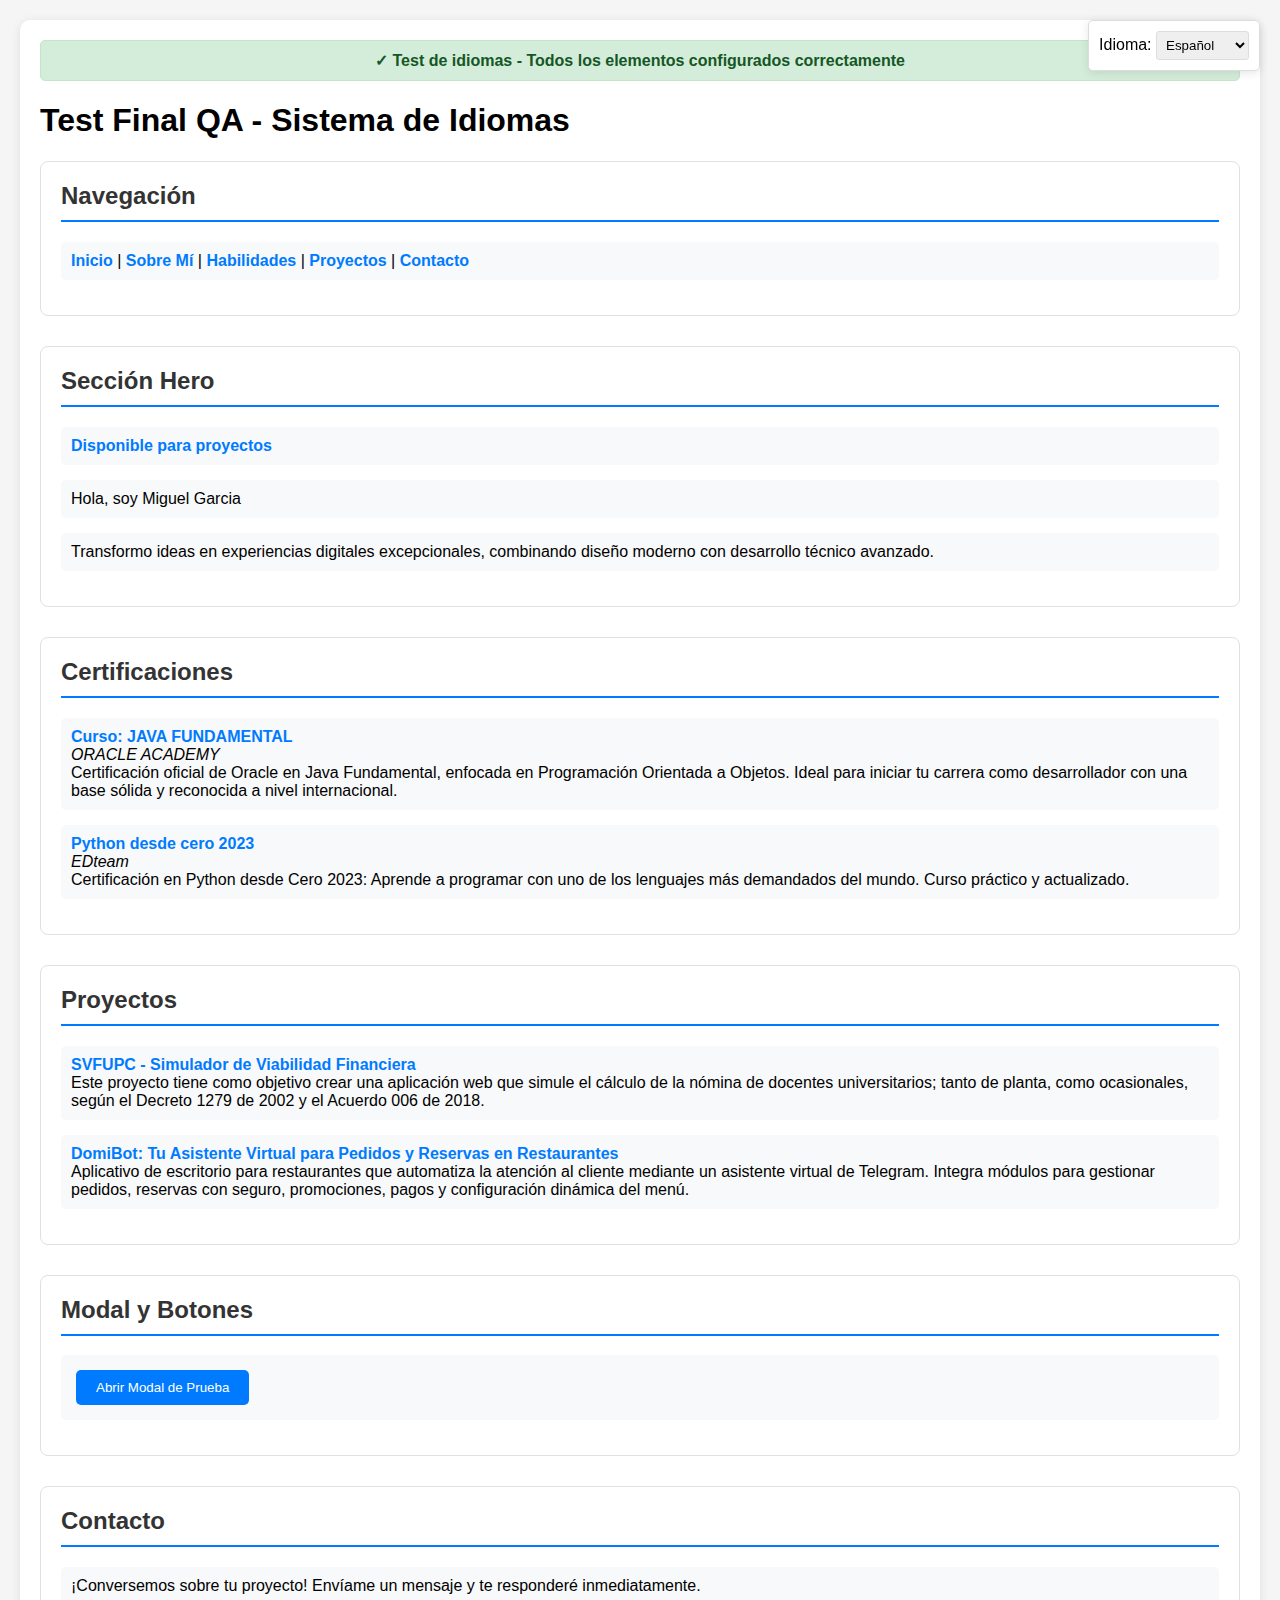
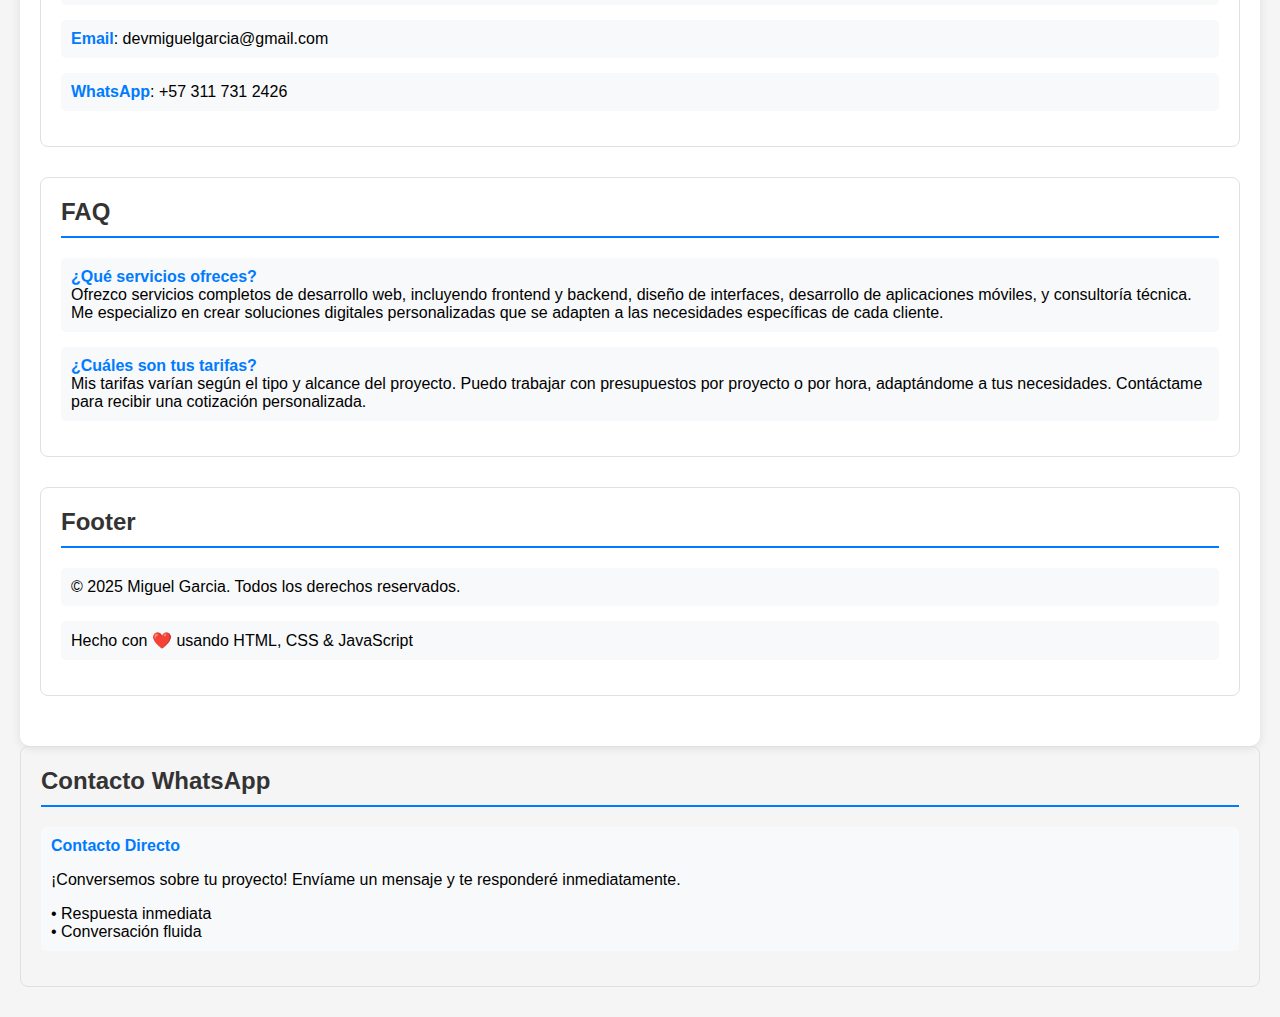
<file: test-language-final.html>
<!DOCTYPE html>
<html lang="es">
<head>
    <meta charset="UTF-8">
    <meta name="viewport" content="width=device-width, initial-scale=1.0">
    <title>Test de Idiomas - Final QA</title>
    <style>
        body {
            font-family: Arial, sans-serif;
            margin: 20px;
            background-color: #f5f5f5;
        }
        
        .test-container {
            max-width: 1200px;
            margin: 0 auto;
            background: white;
            padding: 20px;
            border-radius: 10px;
            box-shadow: 0 2px 10px rgba(0,0,0,0.1);
        }
        
        .section {
            margin-bottom: 30px;
            padding: 20px;
            border: 1px solid #e0e0e0;
            border-radius: 8px;
        }
        
        .section h2 {
            color: #333;
            margin-top: 0;
            border-bottom: 2px solid #007bff;
            padding-bottom: 10px;
        }
        
        .test-item {
            margin-bottom: 15px;
            padding: 10px;
            background: #f8f9fa;
            border-radius: 5px;
        }
        
        .test-item strong {
            color: #007bff;
        }
        
        .language-selector {
            position: fixed;
            top: 20px;
            right: 20px;
            background: white;
            border: 1px solid #ddd;
            border-radius: 5px;
            padding: 10px;
            box-shadow: 0 2px 10px rgba(0,0,0,0.1);
            z-index: 1000;
        }
        
        .language-selector select {
            padding: 5px;
            border: 1px solid #ddd;
            border-radius: 3px;
        }
        
        .status {
            padding: 10px;
            margin-bottom: 20px;
            border-radius: 5px;
            font-weight: bold;
            text-align: center;
        }
        
        .status.success {
            background: #d4edda;
            color: #155724;
            border: 1px solid #c3e6cb;
        }
        
        .status.error {
            background: #f8d7da;
            color: #721c24;
            border: 1px solid #f5c6cb;
        }
        
        .modal-test {
            display: none;
            position: fixed;
            top: 0;
            left: 0;
            width: 100%;
            height: 100%;
            background: rgba(0,0,0,0.5);
            z-index: 2000;
        }
        
        .modal-content {
            position: absolute;
            top: 50%;
            left: 50%;
            transform: translate(-50%, -50%);
            background: white;
            padding: 30px;
            border-radius: 10px;
            max-width: 500px;
            width: 90%;
        }
        
        .btn {
            padding: 10px 20px;
            background: #007bff;
            color: white;
            border: none;
            border-radius: 5px;
            cursor: pointer;
            margin: 5px;
        }
        
        .btn:hover {
            background: #0056b3;
        }
        
        .btn.secondary {
            background: #6c757d;
        }
        
        .btn.secondary:hover {
            background: #545b62;
        }
    </style>
</head>
<body>
    <div class="language-selector">
        <label for="langSelect">Idioma:</label>
        <select id="langSelect">
            <option value="es">Español</option>
            <option value="en">English</option>
            <option value="pt">Português</option>
        </select>
    </div>

    <div class="test-container">
        <div class="status success">
            <span data-i18n="test_status">✓ Test de idiomas - Todos los elementos configurados correctamente</span>
        </div>
        
        <h1 data-i18n="test_title">Test Final QA - Sistema de Idiomas</h1>
        
        <!-- Navegación -->
        <div class="section">
            <h2 data-i18n="test_nav_title">Navegación</h2>
            <div class="test-item">
                <strong data-i18n="nav_home">Inicio</strong> | 
                <strong data-i18n="nav_about">Sobre Mí</strong> | 
                <strong data-i18n="nav_skills">Habilidades</strong> | 
                <strong data-i18n="nav_portfolio">Proyectos</strong> | 
                <strong data-i18n="nav_contact">Contacto</strong>
            </div>
        </div>
        
        <!-- Hero Section -->
        <div class="section">
            <h2 data-i18n="test_hero_title">Sección Hero</h2>
            <div class="test-item">
                <strong data-i18n="hero_badge">Disponible para proyectos</strong>
            </div>
            <div class="test-item">
                <span data-i18n="hero_title">Hola, soy</span> Miguel Garcia
            </div>
            <div class="test-item">
                <span data-i18n="hero_description">Transformo ideas en experiencias digitales excepcionales, combinando diseño moderno con desarrollo técnico avanzado.</span>
            </div>
        </div>
        
        <!-- Certificaciones -->
        <div class="section">
            <h2 data-i18n="test_cert_title">Certificaciones</h2>
            <div class="test-item">
                <strong data-i18n="cert_java_title">Curso: JAVA FUNDAMENTAL</strong><br>
                <em data-i18n="cert_java_provider">ORACLE ACADEMY</em><br>
                <span data-i18n="cert_java_description">Certificación oficial de Oracle en Java Fundamental, enfocada en Programación Orientada a Objetos. Ideal para iniciar tu carrera como desarrollador con una base sólida y reconocida a nivel internacional.</span>
            </div>
            <div class="test-item">
                <strong data-i18n="cert_python_title">Python desde cero 2023</strong><br>
                <em data-i18n="cert_python_provider">EDteam</em><br>
                <span data-i18n="cert_python_description">Certificación en Python desde Cero 2023: Aprende a programar con uno de los lenguajes más demandados del mundo. Curso práctico y actualizado.</span>
            </div>
        </div>
        
        <!-- Proyectos -->
        <div class="section">
            <h2 data-i18n="test_projects_title">Proyectos</h2>
            <div class="test-item">
                <strong data-i18n="project_svfupc_title">SVFUPC - Simulador de Viabilidad Financiera</strong><br>
                <span data-i18n="project_svfupc_description">Este proyecto tiene como objetivo crear una aplicación web que simule el cálculo de la folha de pagamento de profesores universitarios; tanto efectivos como ocasionales, según el Decreto 1279 de 2002 y el Acuerdo 006 de 2018.</span>
            </div>
            <div class="test-item">
                <strong data-i18n="project_domibot_title">DomiBot: Su Asistente Virtual para Pedidos y Reservas en Restaurantes</strong><br>
                <span data-i18n="project_domibot_description">Aplicativo de escritorio para restaurantes que automatiza la atención al cliente mediante un asistente virtual de Telegram. Integra módulos para gestionar pedidos, reservas con seguro, promociones, pagos y configuración dinámica del menú.</span>
            </div>
        </div>
        
        <!-- Modal Test -->
        <div class="section">
            <h2 data-i18n="test_modal_title">Modal y Botones</h2>
            <div class="test-item">
                <button class="btn" onclick="openTestModal()" data-i18n="test_open_modal">Abrir Modal de Prueba</button>
            </div>
        </div>
        
        <!-- Contacto -->
        <div class="section">
            <h2 data-i18n="test_contact_title">Contacto</h2>
            <div class="test-item">
                <span data-i18n="contact_card_desc">¡Conversemos sobre tu proyecto! Envíame un mensaje y te responderé inmediatamente.</span>
            </div>
            <div class="test-item">
                <strong data-i18n="contact_email">Email</strong>: devmiguelgarcia@gmail.com
            </div>
            <div class="test-item">
                <strong data-i18n="contact_whatsapp">WhatsApp</strong>: +57 311 731 2426
            </div>
        </div>
        
        <!-- FAQ -->
        <div class="section">
            <h2 data-i18n="test_faq_title">FAQ</h2>
            <div class="test-item">
                <strong data-i18n="contact_faq_services">¿Qué servicios ofreces?</strong><br>
                <span data-i18n="contact_faq_services_answer">Ofrezco servicios completos de desarrollo web, incluyendo frontend y backend, diseño de interfaces, desarrollo de aplicaciones móviles, y consultoría técnica. Me especializo en crear soluciones digitales personalizadas que se adapten a las necesidades específicas de cada cliente.</span>
            </div>
            <div class="test-item">
                <strong data-i18n="contact_faq_rates">¿Cuáles son tus tarifas?</strong><br>
                <span data-i18n="contact_faq_rates_answer">Mis tarifas varían según el tipo y alcance del proyecto. Puedo trabajar con presupuestos por proyecto o por horas, adaptándome a tus necesidades. Contáctame para recibir una cotización personalizada.</span>
            </div>
        </div>
        
        <!-- Footer -->
        <div class="section">
            <h2 data-i18n="test_footer_title">Footer</h2>
            <div class="test-item">
                <span data-i18n="footer_copyright">© 2025 Miguel Garcia. Todos los derechos reservados.</span>
            </div>
            <div class="test-item">
                <span data-i18n="footer_made_with">Hecho con</span> ❤️ <span data-i18n="footer_using_tech">usando HTML, CSS & JavaScript</span>
            </div>
        </div>
    </div>
    
        
        <!-- Sección de Contacto -->
        <div class="section">
            <h2>Contacto WhatsApp</h2>
            <div class="test-item">
                <strong data-i18n="contact_direct_title">Contacto Directo</strong>
                <p data-i18n="contact_direct_description">¡Conversemos sobre tu proyecto! Envíame un mensaje y te responderé inmediatamente.</p>
                <div>• <span data-i18n="contact_immediate_response">Respuesta inmediata</span></div>
                <div>• <span data-i18n="contact_fluid_conversation">Conversación fluida</span></div>
            </div>
        </div>
        
    <!-- Modal de Prueba -->
    <div id="testModal" class="modal-test">
        <div class="modal-content">
            <h3 data-i18n="test_modal_header">Modal de Prueba</h3>
            <p data-i18n="test_modal_content">Este es un modal de prueba para verificar que los botones y contenido se traducen correctamente.</p>
            <div style="margin-top: 20px;">
                <button class="btn" data-i18n="portfolio_code">Ver Código</button>
                <button class="btn secondary" data-i18n="portfolio_view_demo">Ver Demo</button>
                <button class="btn secondary" onclick="closeTestModal()" data-i18n="modal_close">Cerrar</button>
            </div>
        </div>
    </div>

    <!-- Cargar sistema de idiomas -->
    <script src="js/language.js"></script>
    
    <script>
        // Configurar selector de idioma
        document.addEventListener('DOMContentLoaded', function() {
            const langSelect = document.getElementById('langSelect');
            
            // Establecer idioma actual en el selector
            if (window.languageSystem) {
                langSelect.value = window.languageSystem.currentLang || 'es';
            }
            
            // Manejar cambio de idioma
            langSelect.addEventListener('change', function() {
                if (window.languageSystem) {
                    window.languageSystem.setLanguage(this.value);
                }
            });
        });
        
        // Funciones para el modal de prueba
        function openTestModal() {
            document.getElementById('testModal').style.display = 'block';
        }
        
        function closeTestModal() {
            document.getElementById('testModal').style.display = 'none';
        }
        
        // Cerrar modal al hacer clic fuera
        window.onclick = function(event) {
            const modal = document.getElementById('testModal');
            if (event.target == modal) {
                closeTestModal();
            }
        }
    </script>
</body>
</html>
</file>
